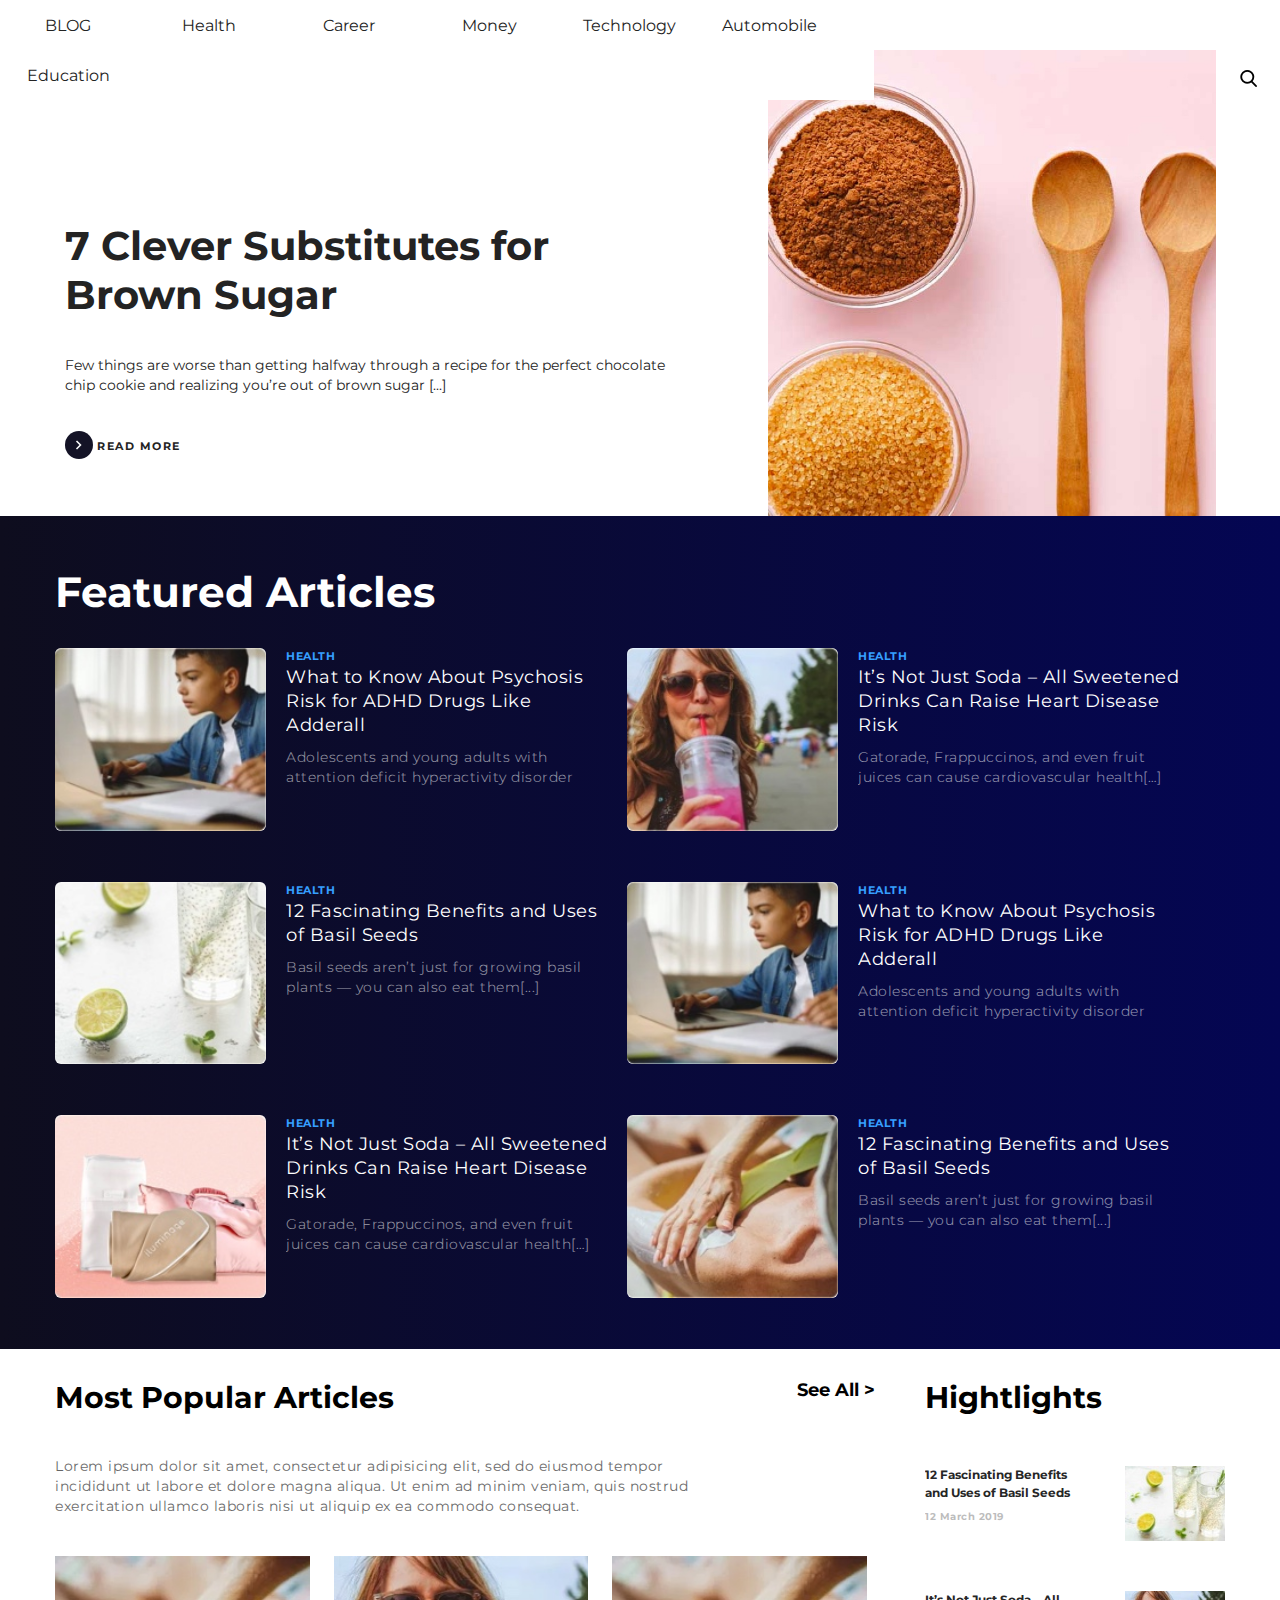
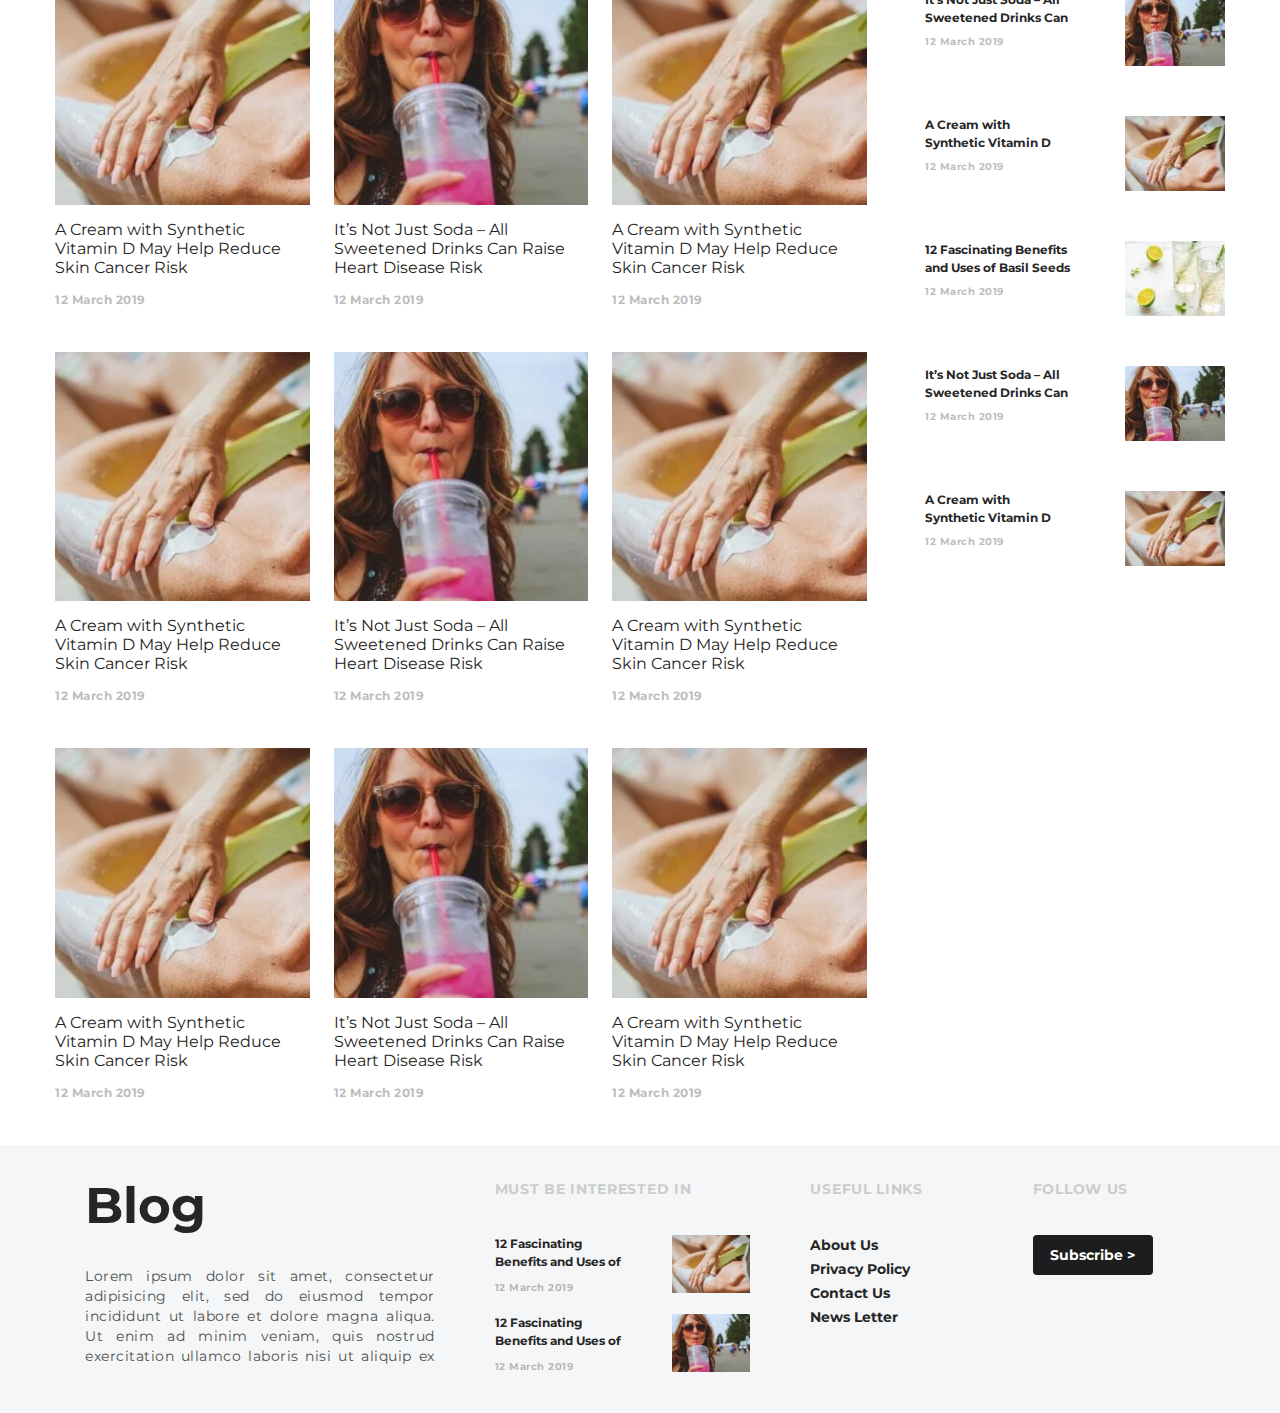
<file: index.html>
<!DOCTYPE html>
<html>
<head>
	<title>Blog - Home</title>
	<meta name="robots" content="noindex" />
	 <meta name="viewport" content="width=device-width">
	<link rel="stylesheet" href="styles.css">
</head>
<body>
	<div class="container" style="padding:0;width:1600px">
	<nav id="menu">
		<ul id="menu_list">
			<li class="menu_list_item">BLOG</li>
			<li class="menu_list_item">Health</li>
			<li class="menu_list_item">Career</li>
			<li class="menu_list_item">Money</li>
			<li class="menu_list_item">Technology</li>
			<li class="menu_list_item">Automobile</li>
			<li class="menu_list_item">Education</li>
		</ul>
	</nav>

	
	<div id="container_main">
			<div id="container_main_text">
				<p id="container_main_heading">7 Clever Substitutes for Brown Sugar</p>
				<p id="container_main_description">Few things are worse than getting halfway through a recipe for the perfect chocolate chip cookie and realizing you’re out of brown sugar [...]
				</p>
				<div id="read_more">
					<span id="read_more_arrow"><img src="pngs/arrow-1.png"></span>
					<span id="read_more_text">    READ MORE</span>
				</div>
		</div>
		<div id="container_main_img">
			<img class="container_img" src="jpgs/header-img.jpg">
		</div>
		<div id="container_main_search">
			<div id="search_container">
			<img class="container_img" src="pngs/search.png">
		</div>
		</div>
	</div></div>
	
	<div id="featured_articles">
		<div class="container">
			<p id="featured_atricles_title">Featured Articles</p>
		<div class="arts_wrapper">
			<article class="arts">
				<div class="arts_img">
					<img class="featured_img" src="jpgs/f-a-1.jpg">
				</div>
				<div class="arts_text">
					<p class="title">HEALTH</p>
					<p class="caption">What to Know About Psychosis Risk for ADHD Drugs Like Adderall</p>
					<p class="text">Adolescents and young adults with attention deficit hyperactivity disorder (ADHD) who are treated with stimulant medications have [...]</p>
				</div>
			</article>

			<article class="arts">
				<div class="arts_img">
					<img class="featured_img" src="jpgs/f-a-3.jpg">
				</div>
				<div class="arts_text">
					<p class="title">HEALTH</p>
					<p class="caption">It’s Not Just Soda – All Sweetened Drinks Can Raise Heart Disease Risk</p>
					<p class="text">Gatorade, Frappuccinos, and even fruit juices can cause cardiovascular health[…]</p>
				</div>
			</article>

			<article class="arts">
				<div class="arts_img">
					<img class="featured_img" src="jpgs/f-a-5.jpg">
				</div>
				<div class="arts_text">
					<p class="title">HEALTH</p>
					<p class="caption">12 Fascinating Benefits and Uses of Basil Seeds</p>
					<p class="text">Basil seeds aren’t just for growing basil plants — you can also eat them[...]</p>
				</div>
			</article>
			<article class="arts">
				<div class="arts_img">
					<img class="featured_img" src="jpgs/f-a-1.jpg">
				</div>
				<div class="arts_text">
					<p class="title">HEALTH</p>
					<p class="caption">What to Know About Psychosis Risk for ADHD Drugs Like Adderall</p>
					<p class="text">Adolescents and young adults with attention deficit hyperactivity disorder (ADHD) who are treated with stimulant medications have  [...]</p>
				</div>
			</article>

			<article class="arts">
				<div class="arts_img">
					<img class="featured_img" src="jpgs/f-a-4.jpg">
				</div>
				<div class="arts_text">
					<p class="title">HEALTH</p>
					<p class="caption">It’s Not Just Soda – All Sweetened Drinks Can Raise Heart Disease Risk</p>
					<p class="text">Gatorade, Frappuccinos, and even fruit juices can cause cardiovascular health[…]</p>
				</div>
			</article>

			<article class="arts">
				<div class="arts_img">
					<img class="featured_img" src="jpgs/f-a-2.jpg">
				</div>
				<div class="arts_text">
					<p class="title">HEALTH</p>
					<p class="caption">12 Fascinating Benefits and Uses of Basil Seeds</p>
					<p class="text">Basil seeds aren’t just for growing basil plants — you can also eat them[...]</p>
				</div>
			</article>
		</div>
		</div>
	</div>

	<div id="pop_art_highlights">
		<div class="container">
		<div id="pop_art_highlights_container">
		<div id="most_pop_art">
			<div id="pop_art_title_container">
			<p id="most_pop_art_title">Most Popular Articles</p>
			<p id="see_all">See All ></p>
			</div>

			<p id="pop_art_desc">Lorem ipsum dolor sit amet, consectetur adipisicing elit, sed do eiusmod tempor incididunt ut labore et dolore magna aliqua. Ut enim ad minim veniam, quis nostrud exercitation ullamco laboris nisi ut aliquip ex ea commodo consequat.</p>
			<div id="pop_art_container">
					<div class="pop_art">
						<div class="pop_art_img">
							<img class="container_img" src="jpgs/m-p-a-1.jpg">
						</div>
						<p class="pop_art_text">
							A Cream with Synthetic Vitamin D May Help Reduce Skin Cancer Risk
						</p>
						<p class="pop_art_date">
							12 March 2019
						</p>	
					</div>

					<div class="pop_art">
						<div class="pop_art_img">
							<img class="container_img" src="jpgs/m-p-a-2.jpg">
						</div>
						<p class="pop_art_text">
							It’s Not Just Soda – All Sweetened Drinks Can Raise Heart Disease Risk
						</p>
						<p class="pop_art_date">
							12 March 2019
						</p>	
					</div>

					<div class="pop_art">
						<div class="pop_art_img">
							<img class="container_img" src="jpgs/m-p-a-1.jpg">
						</div>
						<p class="pop_art_text">
							A Cream with Synthetic Vitamin D May Help Reduce Skin Cancer Risk
						</p>
						<p class="pop_art_date">
							12 March 2019
						</p>	
					</div>

					<div class="pop_art">
						<div class="pop_art_img">
							<img class="container_img" src="jpgs/m-p-a-1.jpg">
						</div>
						<p class="pop_art_text">
							A Cream with Synthetic Vitamin D May Help Reduce Skin Cancer Risk
						</p>
						<p class="pop_art_date">
							12 March 2019
						</p>	
					</div>

					<div class="pop_art">
						<div class="pop_art_img">
							<img class="container_img" src="jpgs/m-p-a-2.jpg">
						</div>
						<p class="pop_art_text">
							It’s Not Just Soda – All Sweetened Drinks Can Raise Heart Disease Risk
						</p>
						<p class="pop_art_date">
							12 March 2019
						</p>	
					</div>

					<div class="pop_art">
						<div class="pop_art_img">
							<img class="container_img" src="jpgs/m-p-a-1.jpg">
						</div>
						<p class="pop_art_text">
							A Cream with Synthetic Vitamin D May Help Reduce Skin Cancer Risk
						</p>
						<p class="pop_art_date">
							12 March 2019
						</p>	
					</div>

					<div class="pop_art">
						<div class="pop_art_img">
							<img class="container_img" src="jpgs/m-p-a-1.jpg">
						</div>
						<p class="pop_art_text">
							A Cream with Synthetic Vitamin D May Help Reduce Skin Cancer Risk
						</p>
						<p class="pop_art_date">
							12 March 2019
						</p>	
					</div>

					<div class="pop_art">
						<div class="pop_art_img">
							<img class="container_img" src="jpgs/m-p-a-2.jpg">
						</div>
						<p class="pop_art_text">
							It’s Not Just Soda – All Sweetened Drinks Can Raise Heart Disease Risk
						</p>
						<p class="pop_art_date">
							12 March 2019
						</p>	
					</div>

					<div class="pop_art">
						<div class="pop_art_img">
							<img class="container_img" src="jpgs/m-p-a-1.jpg">
						</div>
						<p class="pop_art_text">
							A Cream with Synthetic Vitamin D May Help Reduce Skin Cancer Risk
						</p>
						<p class="pop_art_date">
							12 March 2019
						</p>	
					</div>
			</div>
		</div>
		<div id="highlights">
			<p id="highlights_title">Hightlights</p>
			<div id="highlights_container">
				<div class="highlights_content">
					<div class="highlights_img">
						<img class="container_img" src="jpgs/highlights-1.jpg">
					</div>
					<div class="highlights_data">
					<p class="highlights_text">12 Fascinating Benefits and Uses of Basil Seeds</p>
					<p class="highlights_date">12 March 2019</p>
				</div>
				</div>

				<div class="highlights_content">
					<div class="highlights_img">
						<img class="container_img" src="jpgs/highlights-2.jpg">
					</div>
					<div class="highlights_data">
					<p class="highlights_text">It’s Not Just Soda – All Sweetened Drinks Can Raise Heart Disease Risk</p>
					<p class="highlights_date">12 March 2019</p>
					</div>
				</div>

				<div class="highlights_content">
					<div class="highlights_img">
						<img class="container_img" src="jpgs/highlights-3.jpg">
					</div>
					<div class="highlights_data">
					<p class="highlights_text">A Cream with Synthetic Vitamin D May Help Reduce Skin Cancer Risk</p>
					<p class="highlights_date">12 March 2019</p>
					</div>
				</div>
				<div class="highlights_content">
					<div class="highlights_img">
						<img class="container_img" src="jpgs/highlights-1.jpg">
					</div>
					<div class="highlights_data">
					<p class="highlights_text">12 Fascinating Benefits and Uses of Basil Seeds</p>
					<p class="highlights_date">12 March 2019</p>
				</div></div>

				<div class="highlights_content">
					<div class="highlights_img">
						<img class="container_img" src="jpgs/highlights-2.jpg">
					</div>
					<div class="highlights_data">
					<p class="highlights_text">It’s Not Just Soda – All Sweetened Drinks Can Raise Heart Disease Risk</p>
					<p class="highlights_date">12 March 2019</p>
					</div>
				</div>

				<div class="highlights_content">
					<div class="highlights_img">
						<img class="container_img" src="jpgs/highlights-3.jpg">
					</div>
					<div class="highlights_data">
					<p class="highlights_text">A Cream with Synthetic Vitamin D May Help Reduce Skin Cancer Risk</p>
					<p class="highlights_date">12 March 2019</p>
					</div>
				</div>
		</div>
	</div></div></div>
</div>

<footer id="foot">
	<div class="container">
		<div id="footer_container">
		<div id="blog">
			<p id="blog_title">Blog</p>
			<p id="blog_text">Lorem ipsum dolor sit amet, consectetur adipisicing elit, sed do eiusmod tempor incididunt ut labore et dolore magna aliqua. Ut enim ad minim veniam, quis nostrud exercitation ullamco laboris nisi ut aliquip ex ea commodo consequat.</p>
		</div>
		<div id="interests">
			<p id="interests_title">MUST BE INTERESTED IN</p>
			<div id="interests_container">
				<div class="interests_content">
					<div class="text_date">
						<p class="text1">
							12 Fascinating Benefits and Uses of Basil Seeds
						</p>
						<p class="date">
							12 March 2019
						</p>
					</div>
					<div class="img_container">
						<img class="container_img" src="jpgs/highlights-3.jpg">
					</div>
				</div>
				<div class="interests_content">
					<div class="text_date">
						<p class="text1">
							12 Fascinating Benefits and Uses of Basil Seeds
						</p>
						<p class="date">
							12 March 2019
						</p>
					</div>
					<div class="img_container">
						<img class="container_img" src="jpgs/highlights-2.jpg">
					</div>
				</div>
			</div>
		</div>
		<div id="links">
			<p id="links_title">USEFUL LINKS</p>
			<ul>
				<li class="links_content">About Us</li>
				<li class="links_content">Privacy Policy</li>
				<li class="links_content">Contact Us</li>
				<li class="links_content">News Letter</li>
			</ul>
		</div>
		<div id="follow_us">
			<p id="follow_us_title">FOLLOW US</p>
			<div id="subscribe">Subscribe  ></div>
		</div>
	</div></div>
	</footer>


</body>
</html>
</file>
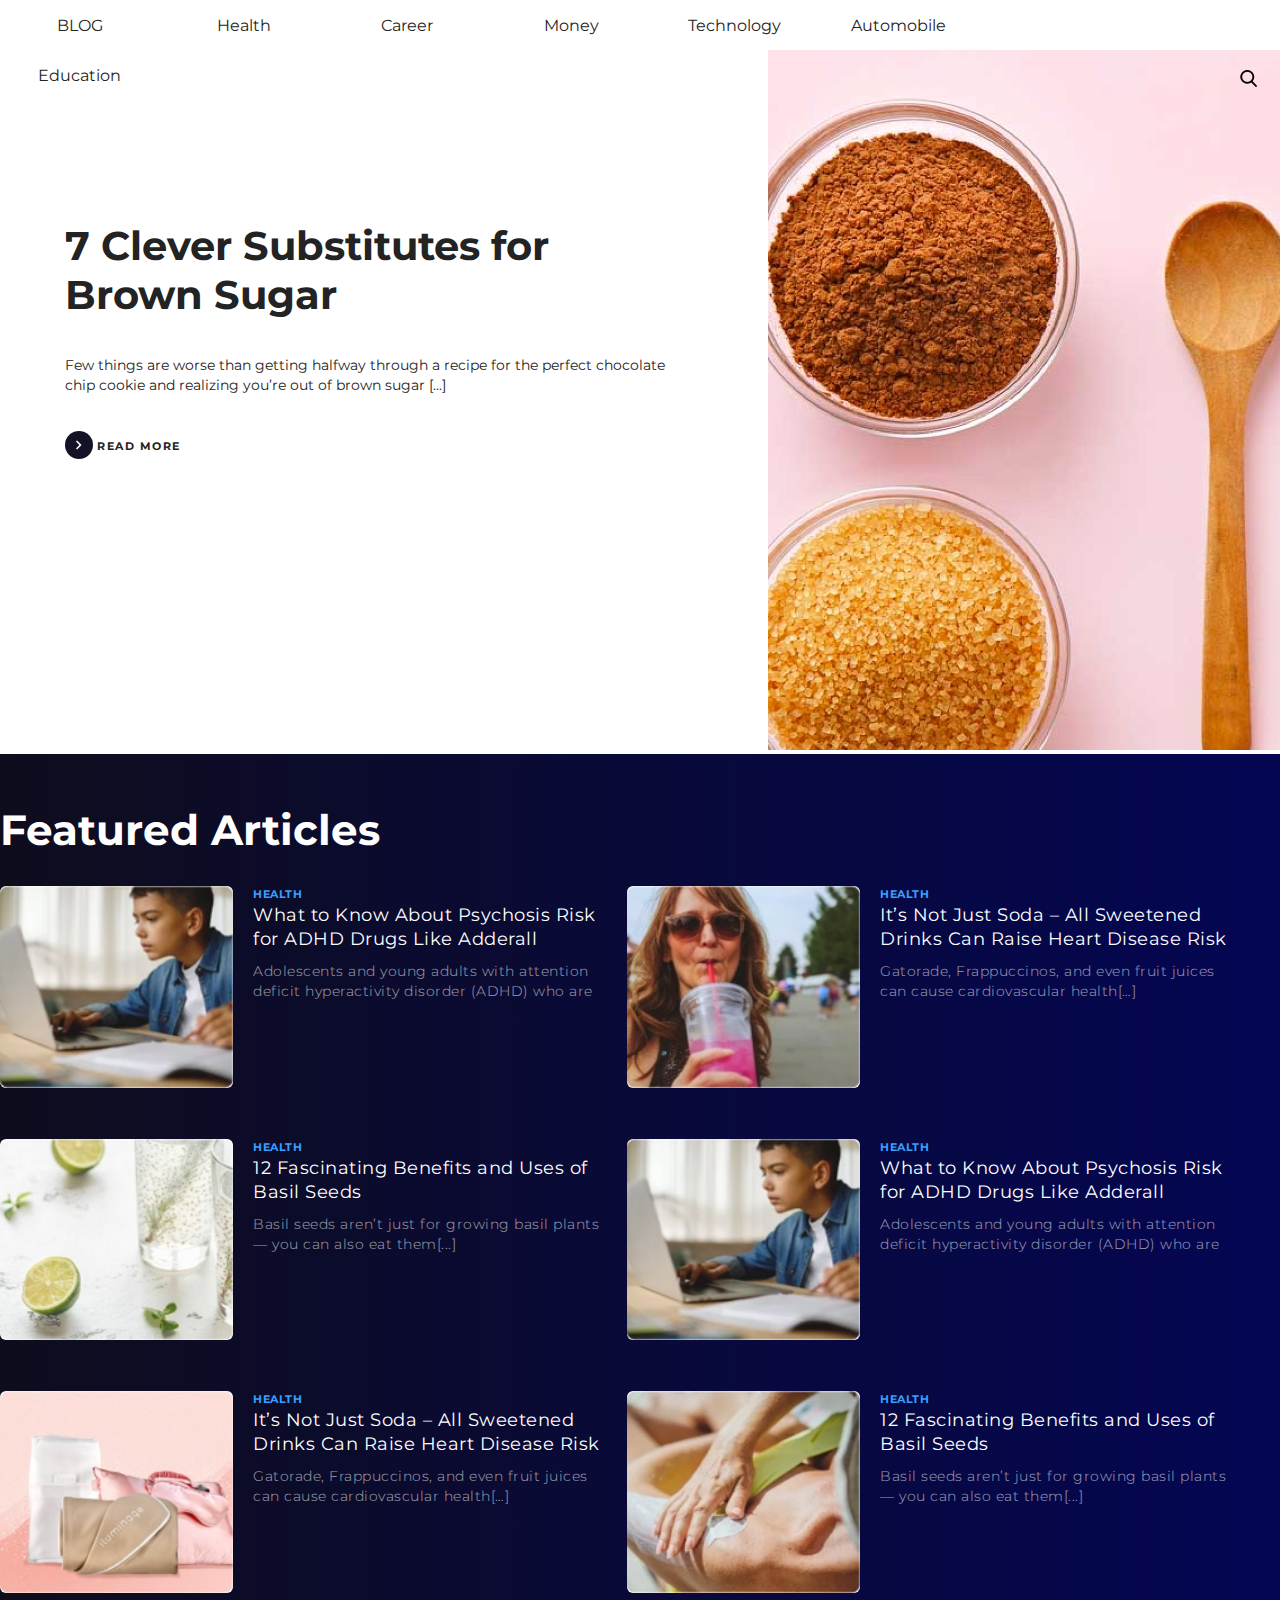
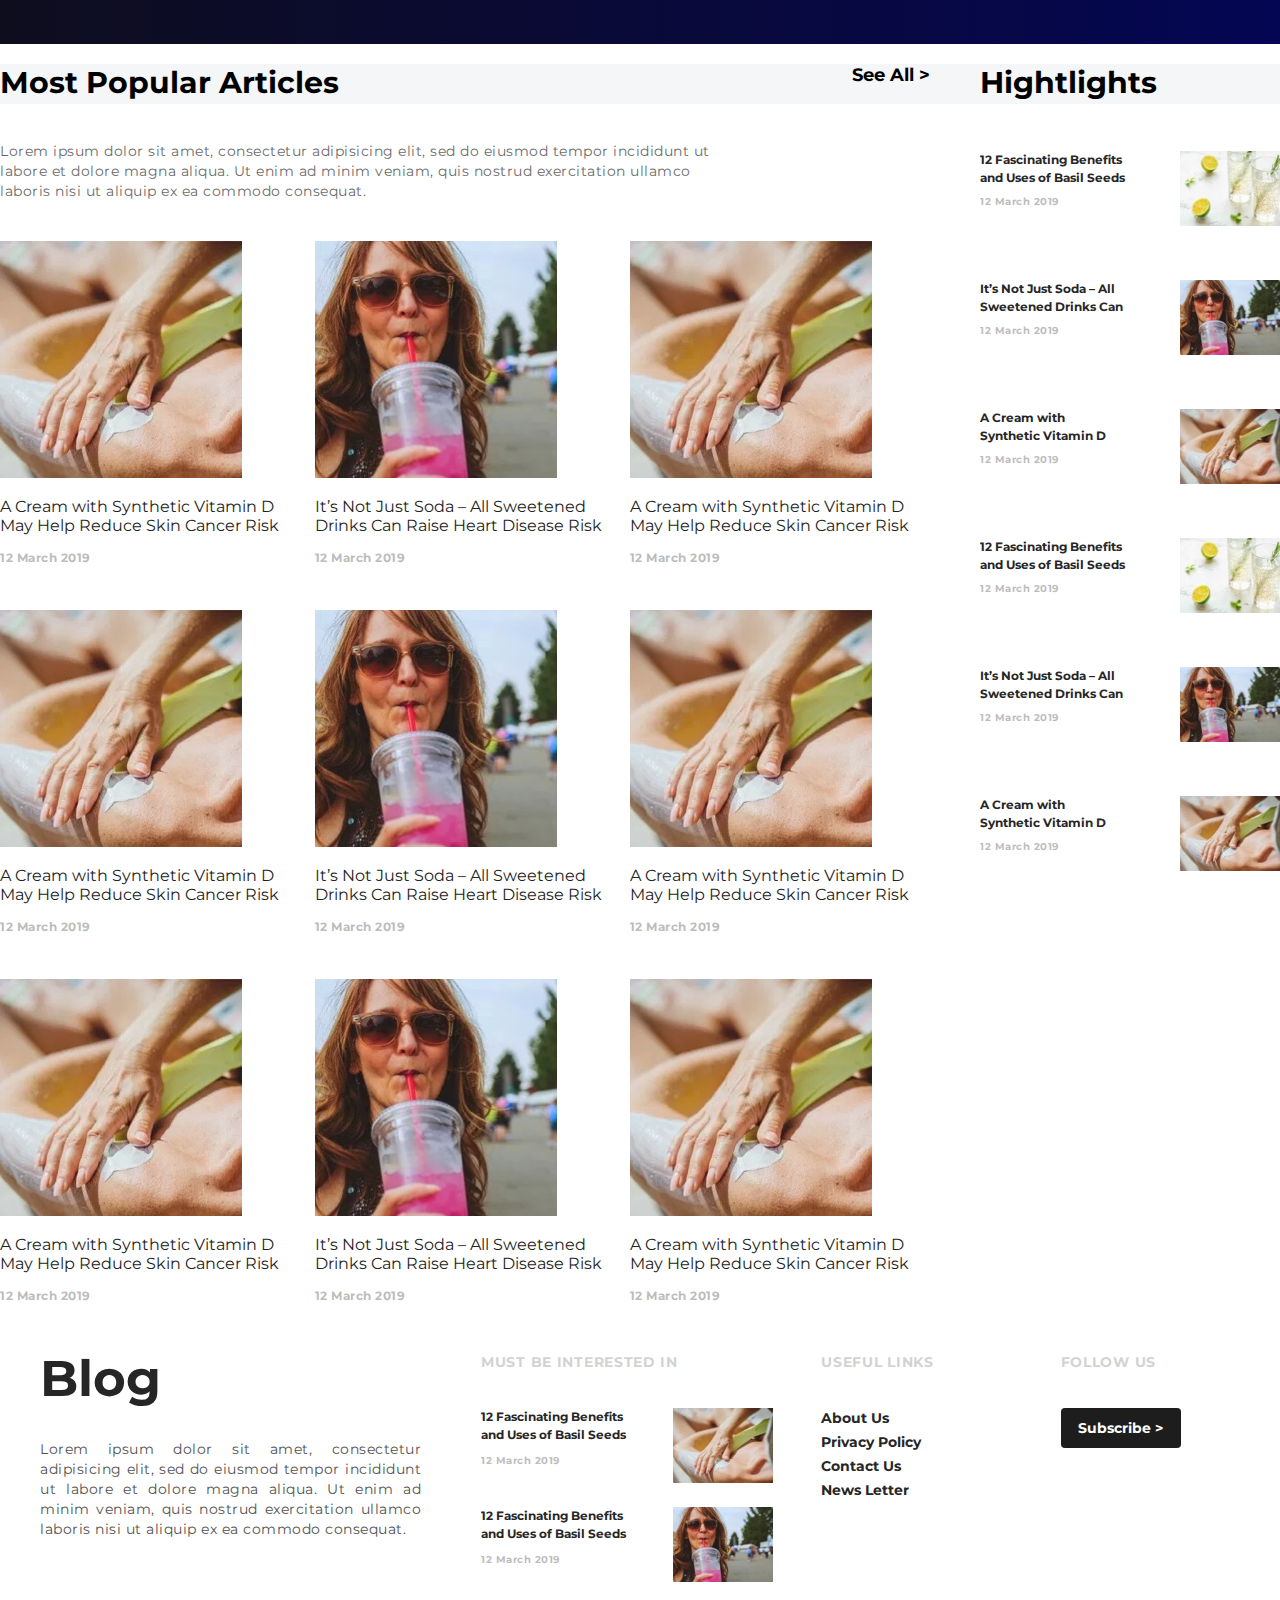
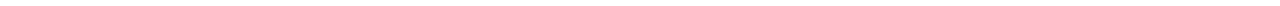
<file: home.html>
<!DOCTYPE html>
<html>
<head>
	<title>Blog - Home</title>
	<link rel="stylesheet" href="styles.css">
</head>
<body>
	<nav id="menu">
		<ul>
			<li class="menu_list_item">BLOG</li>
			<li class="menu_list_item">Health</li>
			<li class="menu_list_item">Career</li>
			<li class="menu_list_item">Money</li>
			<li class="menu_list_item">Technology</li>
			<li class="menu_list_item">Automobile</li>
			<li class="menu_list_item">Education</li>
		</ul>
	</nav>


	<div id="container_main">
			<div id="container_main_text">
				<p id="container_main_heading">7 Clever Substitutes for Brown Sugar</p>
				<p id="container_main_description">Few things are worse than getting halfway through a recipe for the perfect chocolate chip cookie and realizing you’re out of brown sugar [...]
				</p>
				<div id="read_more">
					<span id="read_more_arrow"><img src="pngs/arrow-1.png"></span>
					<span id="read_more_text">    READ MORE</span>
				</div>
		</div>
		<div id="container_main_img">
			<img src="jpgs/header-img.jpg">
		</div>
		<div id="container_main_search">
			<img src="pngs/search.png">
		</div>
	</div>

	<div id="featured_articles">
		<p id="featured_atricles_title">Featured Articles</p>
		<div class="arts_wrapper">
				<article class="arts">
					<div class="arts_img">
						<img class="featured_img" src="jpgs/f-a-1.jpg">
					</div>
					<div class="arts_text">
						<p class="title">HEALTH</p>
						<p class="caption">What to Know About Psychosis Risk for ADHD Drugs Like Adderall</p>
						<p class="text">Adolescents and young adults with attention deficit hyperactivity disorder (ADHD) who are treated with stimulant medications have  [...]</p>
					</div>
				</article>

				<article class="arts">
					<div class="arts_img">
						<img class="featured_img" src="jpgs/f-a-3.jpg">
					</div>
					<div class="arts_text">
						<p class="title">HEALTH</p>
						<p class="caption">It’s Not Just Soda – All Sweetened Drinks Can Raise Heart Disease Risk</p>
						<p class="text">Gatorade, Frappuccinos, and even fruit juices can cause cardiovascular health[…]</p>
					</div>
				</article>

				<article class="arts">
					<div class="arts_img">
						<img class="featured_img" src="jpgs/f-a-5.jpg">
					</div>
					<div class="arts_text">
						<p class="title">HEALTH</p>
						<p class="caption">12 Fascinating Benefits and Uses of Basil Seeds</p>
						<p class="text">Basil seeds aren’t just for growing basil plants — you can also eat them[...]</p>
					</div>
				</article>
				<article class="arts">
					<div class="arts_img">
						<img class="featured_img" src="jpgs/f-a-1.jpg">
					</div>
					<div class="arts_text">
						<p class="title">HEALTH</p>
						<p class="caption">What to Know About Psychosis Risk for ADHD Drugs Like Adderall</p>
						<p class="text">Adolescents and young adults with attention deficit hyperactivity disorder (ADHD) who are treated with stimulant medications have  [...]</p>
					</div>
				</article>

				<article class="arts">
					<div class="arts_img">
						<img class="featured_img" src="jpgs/f-a-4.jpg">
					</div>
					<div class="arts_text">
						<p class="title">HEALTH</p>
						<p class="caption">It’s Not Just Soda – All Sweetened Drinks Can Raise Heart Disease Risk</p>
						<p class="text">Gatorade, Frappuccinos, and even fruit juices can cause cardiovascular health[…]</p>
					</div>
				</article>

				<article class="arts">
					<div class="arts_img">
						<img class="featured_img" src="jpgs/f-a-2.jpg">
					</div>
					<div class="arts_text">
						<p class="title">HEALTH</p>
						<p class="caption">12 Fascinating Benefits and Uses of Basil Seeds</p>
						<p class="text">Basil seeds aren’t just for growing basil plants — you can also eat them[...]</p>
					</div>
				</article>
		</div>
	</div>

	<div id="pop_art_highlights">
		<div id="most_pop_art">
			<div id="pop_art_title_container">
			<p id="most_pop_art_title">Most Popular Articles</p>
			<p id="see_all">See All ></p>
			</div>

			<p id="pop_art_desc">Lorem ipsum dolor sit amet, consectetur adipisicing elit, sed do eiusmod tempor incididunt ut labore et dolore magna aliqua. Ut enim ad minim veniam, quis nostrud exercitation ullamco laboris nisi ut aliquip ex ea commodo consequat.</p>
			<div id="pop_art_container">
					<div class="pop_art">
						<div class="pop_art_img">
							<img src="jpgs/m-p-a-1.jpg">
						</div>
						<p class="pop_art_text">
							A Cream with Synthetic Vitamin D May Help Reduce Skin Cancer Risk
						</p>
						<p class="pop_art_date">
							12 March 2019
						</p>	
					</div>

					<div class="pop_art">
						<div class="pop_art_img">
							<img src="jpgs/m-p-a-2.jpg">
						</div>
						<p class="pop_art_text">
							It’s Not Just Soda – All Sweetened Drinks Can Raise Heart Disease Risk
						</p>
						<p class="pop_art_date">
							12 March 2019
						</p>	
					</div>

					<div class="pop_art">
						<div class="pop_art_img">
							<img src="jpgs/m-p-a-1.jpg">
						</div>
						<p class="pop_art_text">
							A Cream with Synthetic Vitamin D May Help Reduce Skin Cancer Risk
						</p>
						<p class="pop_art_date">
							12 March 2019
						</p>	
					</div>

					<div class="pop_art">
						<div class="pop_art_img">
							<img src="jpgs/m-p-a-1.jpg">
						</div>
						<p class="pop_art_text">
							A Cream with Synthetic Vitamin D May Help Reduce Skin Cancer Risk
						</p>
						<p class="pop_art_date">
							12 March 2019
						</p>	
					</div>

					<div class="pop_art">
						<div class="pop_art_img">
							<img src="jpgs/m-p-a-2.jpg">
						</div>
						<p class="pop_art_text">
							It’s Not Just Soda – All Sweetened Drinks Can Raise Heart Disease Risk
						</p>
						<p class="pop_art_date">
							12 March 2019
						</p>	
					</div>

					<div class="pop_art">
						<div class="pop_art_img">
							<img src="jpgs/m-p-a-1.jpg">
						</div>
						<p class="pop_art_text">
							A Cream with Synthetic Vitamin D May Help Reduce Skin Cancer Risk
						</p>
						<p class="pop_art_date">
							12 March 2019
						</p>	
					</div>

					<div class="pop_art">
						<div class="pop_art_img">
							<img src="jpgs/m-p-a-1.jpg">
						</div>
						<p class="pop_art_text">
							A Cream with Synthetic Vitamin D May Help Reduce Skin Cancer Risk
						</p>
						<p class="pop_art_date">
							12 March 2019
						</p>	
					</div>

					<div class="pop_art">
						<div class="pop_art_img">
							<img src="jpgs/m-p-a-2.jpg">
						</div>
						<p class="pop_art_text">
							It’s Not Just Soda – All Sweetened Drinks Can Raise Heart Disease Risk
						</p>
						<p class="pop_art_date">
							12 March 2019
						</p>	
					</div>

					<div class="pop_art">
						<div class="pop_art_img">
							<img src="jpgs/m-p-a-1.jpg">
						</div>
						<p class="pop_art_text">
							A Cream with Synthetic Vitamin D May Help Reduce Skin Cancer Risk
						</p>
						<p class="pop_art_date">
							12 March 2019
						</p>	
					</div>
			</div>
		</div>
		<div id="highlights">
			<p id="highlights_title">Hightlights</p>
			<div id="highlights_container">
				<div class="highlights_content">
					<div class="highlights_img">
						<img src="jpgs/highlights-1.jpg">
					</div>
					<div class="highlights_data">
					<p class="highlights_text">12 Fascinating Benefits and Uses of Basil Seeds</p>
					<p class="highlights_date">12 March 2019</p>
				</div>
				</div>

				<div class="highlights_content">
					<div class="highlights_img">
						<img src="jpgs/highlights-2.jpg">
					</div>
					<div class="highlights_data">
					<p class="highlights_text">It’s Not Just Soda – All Sweetened Drinks Can Raise Heart Disease Risk</p>
					<p class="highlights_date">12 March 2019</p>
					</div>
				</div>

				<div class="highlights_content">
					<div class="highlights_img">
						<img src="jpgs/highlights-3.jpg">
					</div>
					<div class="highlights_data">
					<p class="highlights_text">A Cream with Synthetic Vitamin D May Help Reduce Skin Cancer Risk</p>
					<p class="highlights_date">12 March 2019</p>
					</div>
				</div>

				<div id="highlights_container">
				<div class="highlights_content">
					<div class="highlights_img">
						<img src="jpgs/highlights-1.jpg">
					</div>
					<div class="highlights_data">
					<p class="highlights_text">12 Fascinating Benefits and Uses of Basil Seeds</p>
					<p class="highlights_date">12 March 2019</p>
				</div></div>

				<div class="highlights_content">
					<div class="highlights_img">
						<img src="jpgs/highlights-2.jpg">
					</div>
					<div class="highlights_data">
					<p class="highlights_text">It’s Not Just Soda – All Sweetened Drinks Can Raise Heart Disease Risk</p>
					<p class="highlights_date">12 March 2019</p>
					</div>
				</div>

				<div class="highlights_content">
					<div class="highlights_img">
						<img src="jpgs/highlights-3.jpg">
					</div>
					<div class="highlights_data">
					<p class="highlights_text">A Cream with Synthetic Vitamin D May Help Reduce Skin Cancer Risk</p>
					<p class="highlights_date">12 March 2019</p>
					</div>
				</div>
			</div>
		</div>
	</div>
</div>

<footer id="foot">
		<div id="blog">
			<p id="blog_title">Blog</p>
			<p id="blog_text">Lorem ipsum dolor sit amet, consectetur adipisicing elit, sed do eiusmod tempor incididunt ut labore et dolore magna aliqua. Ut enim ad minim veniam, quis nostrud exercitation ullamco laboris nisi ut aliquip ex ea commodo consequat.</p>
		</div>
		<div id="interests">
			<p id="interests_title">MUST BE INTERESTED IN</p>
			<div id="interests_container">
				<div class="interests_content">
					<div class="text_date">
						<p class="text1">
							12 Fascinating Benefits and Uses of Basil Seeds
						</p>
						<p class="date">
							12 March 2019
						</p>
					</div>
					<div class="img_container">
						<img src="jpgs/highlights-3.jpg">
					</div>
				</div>
				<div class="interests_content">
					<div class="text_date">
						<p class="text1">
							12 Fascinating Benefits and Uses of Basil Seeds
						</p>
						<p class="date">
							12 March 2019
						</p>
					</div>
					<div class="img_container">
						<img src="jpgs/highlights-2.jpg">
					</div>
				</div>
			</div>
		</div>
		<div id="links">
			<p id="links_title">USEFUL LINKS</p>
			<ul>
				<li class="links_content">About Us</li>
				<li class="links_content">Privacy Policy</li>
				<li class="links_content">Contact Us</li>
				<li class="links_content">News Letter</li>
			</ul>
		</div>
		<div id="follow_us">
			<p id="follow_us_title">FOLLOW US</p>
			<div id="subscribe">Subscribe  ></div>
		</div>
	</footer>


</body>
</html>
</file>
<file: styles.css>
/*@import url('https://fonts.googleapis.com/css?family=Lato&display=swap');*/
@import url('https://fonts.googleapis.com/css?family=Montserrat&display=swap');
*{
	margin:0;padding:0;box-sizing:border-box; word-wrap: break-word; color: #232323;
}

*::before, *::after{box-sizing:border-box
}
.clearfix::after{content:"";display:table;clear:both}
article,aside,details,figcaption,figure,footer,header,hgroup,main,menu,nav,section,summary{display:block}
body{font-family:'Montserrat', sans-serif;font-size:16px;min-height:100vh;color:#333}
li{list-style:none}
a{text-decoration:none}
input{line-height:normal}
input[type="checkbox"],input[type="radio"]{-webkit-box-sizing:border-box;-moz-box-sizing:border-box;box-sizing:border-box;padding:0}
textarea{overflow:auto}
input,button,select,textarea{font-family:inherit;font-size:inherit;line-height:inherit;outline:none;border:0}
button,input,optgroup,select,textarea{line-height:1.15;margin:0}button,input{overflow:visible}button,select{text-transform:none}button,[type="button"],[type="reset"],[type="submit"]{-webkit-appearance:button}
button::-moz-focus-inner,[type="button"]::-moz-focus-inner,[type="reset"]::-moz-focus-inner,[type="submit"]::-moz-focus-inner{border-style:none;padding:0}
.container{width:1200px;max-width:100%;margin:0 auto;position:relative;padding:10px 15px 0 15px}


.container_img{
  display: block;
  width:100%;
  height: 100%;
}


#menu{
  width:80%;
  margin-top: 0;
  z-index: 10;
}

#menu_list{
	z-index:1;
   background-color: white;
   display: inline-block;
   width: calc(100% - 150px);
}

#menu_list_visible{
	width: 100%;
	display: initial;
}


.menu_list_item{
	display: inline-block;
	padding: 5px;
	width:15.6%;
	text-align: center;
	height:50px;
	line-height:41px;

}

#logo{
	background:blue;
	color:white;
	width: 140px;
	display: inline-block;
	padding: 5px;
	text-align: center;
	height:50px;
	line-height:41px;
	position: relative;
}

#hamburg{
	position:absolute;
	right:5px;
	height: 40px;
	width: 60px;
	background-color: inherit;
	cursor: pointer;
	display: none;
}

#container_main::after{
  content: "";
  clear: both;
  display: table;
 }
 
 #container_main{ 
  position: relative;
  top:-50px;
  z-index: -1;
  margin-bottom:-50px;
}

#container_main_text{
	float: left;
	width:60%;
}

#container_main_heading{
	width: 80%;
    font-size: 40px;
    font-weight: bold;
    margin: 171px 65px 0px;
}


#container_main_description{
  width: 80%;
  font-size: 14px;
  line-height:20px;
  margin: 36px 65px 0px;
}

#read_more{
	margin: 36px 65px 0px;
}

#read_more_arrow{
	  display: inline-block;
    width: 28px;
  	height: 28px;
  	background-color: #141326;
    line-height: 28px;
    border-radius: 50%;
    text-align: center;
}

#read_more_text{
  font-size: 11px;
  font-weight: bold;
  line-height: 17px;
  max-height: 34px;
  letter-spacing: 1.5px;
  

}

#container_main_img{
	float:left;
	width:35%;
}

#container_main_search{
	text-align: center;
	float:left;
	width:5%;
  object-fit: contain;
  padding-top:20px;
}

#search_container{
  height: 17px;
  width: 17px;
  display: inline-block;
}
#featured_articles{
  background-image: linear-gradient(to left, #040653, #0e0d1e);
  margin-bottom: 20px;
}

#featured_atricles_title{
  font-size: 42px;
  font-weight: bold;
  font-style: normal;
  font-stretch: normal;
  line-height: normal;
  letter-spacing: normal;
  color: #ffffff;
  margin-bottom: 30px;
  display: inline-block;
}

.arts_wrapper::after{
  content: "";
  clear: both;
  display: table;
}
  

.arts_wrapper{
  margin: 0 -7px;
}

.arts{
	padding: 0 7px;
	margin: 0 -10px 51px;
	width:50%;
	float: left;
}

.arts_img{
	float:left;
	padding: 0 10PX;
	width:40%;

}

.featured_img{
	border-radius: 6px;
  display: block;
  width: 100%;
}

.arts_text{
	float:right;
	width:60%;
	padding: 0 10px;
}

.title{
  font-size: 11px;
  line-height: 17px;
  max-height: 34px;
  overflow: hidden;
  font-weight: bold;
  letter-spacing: 0.5px;
  color: #369fff;
}

.caption{
    font-size: 18px;
    line-height: 24px;
    letter-spacing: 0.5px;
    color: #ffffff;
    max-height: 72px;
    overflow: hidden;
    margin: 0 0 10px;
}
/*line-height will be +6px of font-size*/

.text{
  font-size: 14px;
  font-weight: 300;
  opacity: 0.6;
  line-height: 20px;
  max-height: 40px;
  overflow: hidden;
  letter-spacing: 0.5px;
  color: #ffffff;
}


#pop_art_highlights{
  /*padding-top:20px;*/
}

#pop_art_highlights_container::after{
  content: "";
  clear: both;
  display: table;
}

#pop_art_highlight_container{
	text-align: center;
}

#most_pop_art{
  width: calc(100% - 350px);
  float: left;
}

#pop_art_title_container{

}

#pop_art_title_container::after{
  content: "";
  clear: both;
  display: table;
}

#most_pop_art_title{
  font-size: 30px;
  font-weight: bold;
  color: #000000;
  float:left;
}

#see_all{
  font-size: 18px;
  font-weight: bold;
  color: #000000;
  float: right;

}

#pop_art_desc{
  width: 80%;
  opacity: 0.6;
  font-size: 14px;
  line-height: 20px;
  max-height: 60px;
  overflow: hidden;
  letter-spacing: 0.5px;
  color: #000000;
  margin-top: 40px;
  margin-bottom: 40px;

}

#pop_art_container::after{
  content: "";
  clear: both;
  display: table;
}

#pop_art_container{
  height: auto;
  margin: 0 -12px;
}

.pop_art{
  margin-bottom: 45px;
  width: 33%;
  padding: 0 12px;
  float: left;
}


.pop_art_img{
	width:100%;
}

.pop_art_text{
	margin-top: 15px;
	margin-bottom: 15px;
	width:100%;
}

.pop_art_date{
  opacity: 0.3;
  font-size: 12px;
  font-weight: bold;
  letter-spacing: 0.5px;
  color: #262626;
}

#highlights{
  width:300px;
  float: right;
  display: inline-block;
}

#highlights_title{
  font-size: 30px;
  font-weight: bold;
  color: #000000;
  margin-bottom: 50px;
}

#highlights_container{

}

.highlights_content{
  margin-bottom: 50px;
  width: 100%;
  height: auto;
}

.highlights_content::after{
  content: "";
  clear: both;
  display: table;
}

.highlights_img{
  float: right;
}

.highlights_data{
  float: left;
  width: 147px;
}

.highlights_text{
  font-size: 12px;
  font-weight: bold;
  line-height: 18px;
  max-height: 36px;
  overflow: hidden;
  color: #262626;
  margin-bottom: 8px;

}

.highlights_date{
  opacity: 0.3;
  font-size: 10px;
  font-weight: bold;
  letter-spacing: 0.5px;
  color: #262626;
}

#foot{
  background-color: rgba(158, 168, 173, 0.1);
  padding: 20px 10px;
}

#blog{
  width:35%;
  float:left;
  padding: 0 30px;
}

#blog_title{
  font-size: 50px;
  font-weight: bold;
  color: #262626;
  margin-bottom: 30px;
}

#blog_text{
  opacity: 0.8;
  font-size: 14px;
  line-height: 20px;
  max-height: 100px;
  overflow: hidden;
  letter-spacing: 0.5px;
  text-align: justify;
  color: #262626;
  
}

#interests{
  width: 27%;
  float:left;
  padding: 0 30px;
}

#interests_title, #links_title, #follow_us_title{
  opacity: 0.2;
  font-size: 14px;
  font-weight: bold;
  line-height: 2.14;
  letter-spacing: 0.71px;
  color: #262626;
  margin-bottom: 30px;
}


.interests_content::after{
  content: "";
  clear: both;
  display: table;
}

.interests_content{
  margin: 0 -20px 20px;
}

.text_date{
  width:60%;
  float:left;
  padding:0 20px;

}

.img_container{
  width:40%;
  float:left;
  padding:0 20px;
}

.text1{
  font-weight: bold;
  line-height: 18px;
  color: #262626;
  font-size:12px;
  overflow: hidden;
  max-height: 36px;
  margin-bottom: 10px;

}

.date{
  opacity: 0.3;
  font-size: 10px;
  font-weight: bold;
  letter-spacing: 0.5px;
  color: #262626;

}

#links{
  padding: 0 30px;
  width: 19%;
  float:left;
}

.links_content{
  font-size: 14px;
  font-weight: bold;
  max-height: 40px;
  line-height: 20px;
  overflow: hidden;
  color: #262626;
  margin-bottom:4px;
}

#follow_us{
  width: 19%;
  float:left;
  padding: 0 30px;
}

#subscribe{
  width: 120px;
  height: 40px;
  border-radius: 4px;
  background-color: #1d1d1d;
  font-size: 14px;
  font-weight: bold;
  text-align: center;
  color: #ffffff;
  line-height: 40px;
}


#footer_container::after{
  content: "";
  clear: both;
  display: table;
}

#footer_container{
	/*margin:0 -30px;*/
}


@media screen and (max-width: 1199px){
  .menu_list_item{
    display:block;
    width: 100%;
  }
  #menu{
    width:100%;
    margin-top: 0;
   }

  #most_pop_art{
    width:100%;
  }

  #highlights{
    text-align:center;
    width: 100%;

  }

  #highlights_container::after{
    content: "";
    clear: both;
    display: table;
  }

  #highlights_container{
    display: inline-block;
    width: 65%;
    margin: 0 -30px;
  }

  .highlights_content{
    width:50%;
    float: left;
    padding:0 30px;
  }

  #container_main_text{
    width:100%;
    position: relative;
    top:-80px;
  }

  

  #container_main_img{
    width:100%;
    height:440px;
  }

  #container_main{
    position: relative;
  }

  #container_main_search{
    width: 100%;
    /*width: 80%;
    left:10%;
    border-radius: 10px;*/
    position: absolute;
    top:0px;
    background-color: rgba(158, 168, 173, 0.4);
    text-align: left;
    padding: 10px;
  }

  #hamburg{
  	display: initial;

  }

  #logo{
  	display: block;
  	width: 100%;
  }

  #menu_list{
  	width:100%;
  	display: none;
  }
}

@media screen and (max-width: 991px){

  #blog{
    width:100%;
    margin-bottom: 30px;
  }
  #links, #follow_us{
    width:25%;
  }
  #interests{
    width:50%;
  }

  #footer_container{
    margin:0;
  }

  .highlights_content{
    width:100%;
    float:none;
    padding:0;
  }

  #highlights{
    text-align:center;
  }

  #highlights_container{
    display: inline-block;
    width: 40%;
  }

  #container_main_img{
    height:380px;
  }

}

@media screen and (max-width: 767px){
  
  .arts{
    width:100%;
  }
  .pop_art{
    width:50%;
  }

  #highlights_container{
    width:55%;
  }

  .img_container {
    padding:0;

  } 

  #container_main_img{
    height:380px;
  }

}


@media screen and (max-width: 575px){
  .pop_art{
    width:100%;
  }

  #links, #follow_us{
    width:50%;
  }
  #interests{
    width:100%;
    margin-bottom: 30px;
  }
  #blog{
    width:100%;
    margin-bottom: 30px;
  }

  #highlights_container{
    width:80%;
  }

  .img_container {
    padding:0 20px;

}
  #container_main_img{
    height:380px;
  }
#most_pop_art{
  text-align: center;
}

#pop_art_container{
  width: 60%;
  display: inline-block;
}

#pop_art_desc{
  text-align: left;
}
  
}

@media screen and (max-width: 462px){
  .container{ width:462px; 
    /*overflow:scroll; }*/
}
</file>
